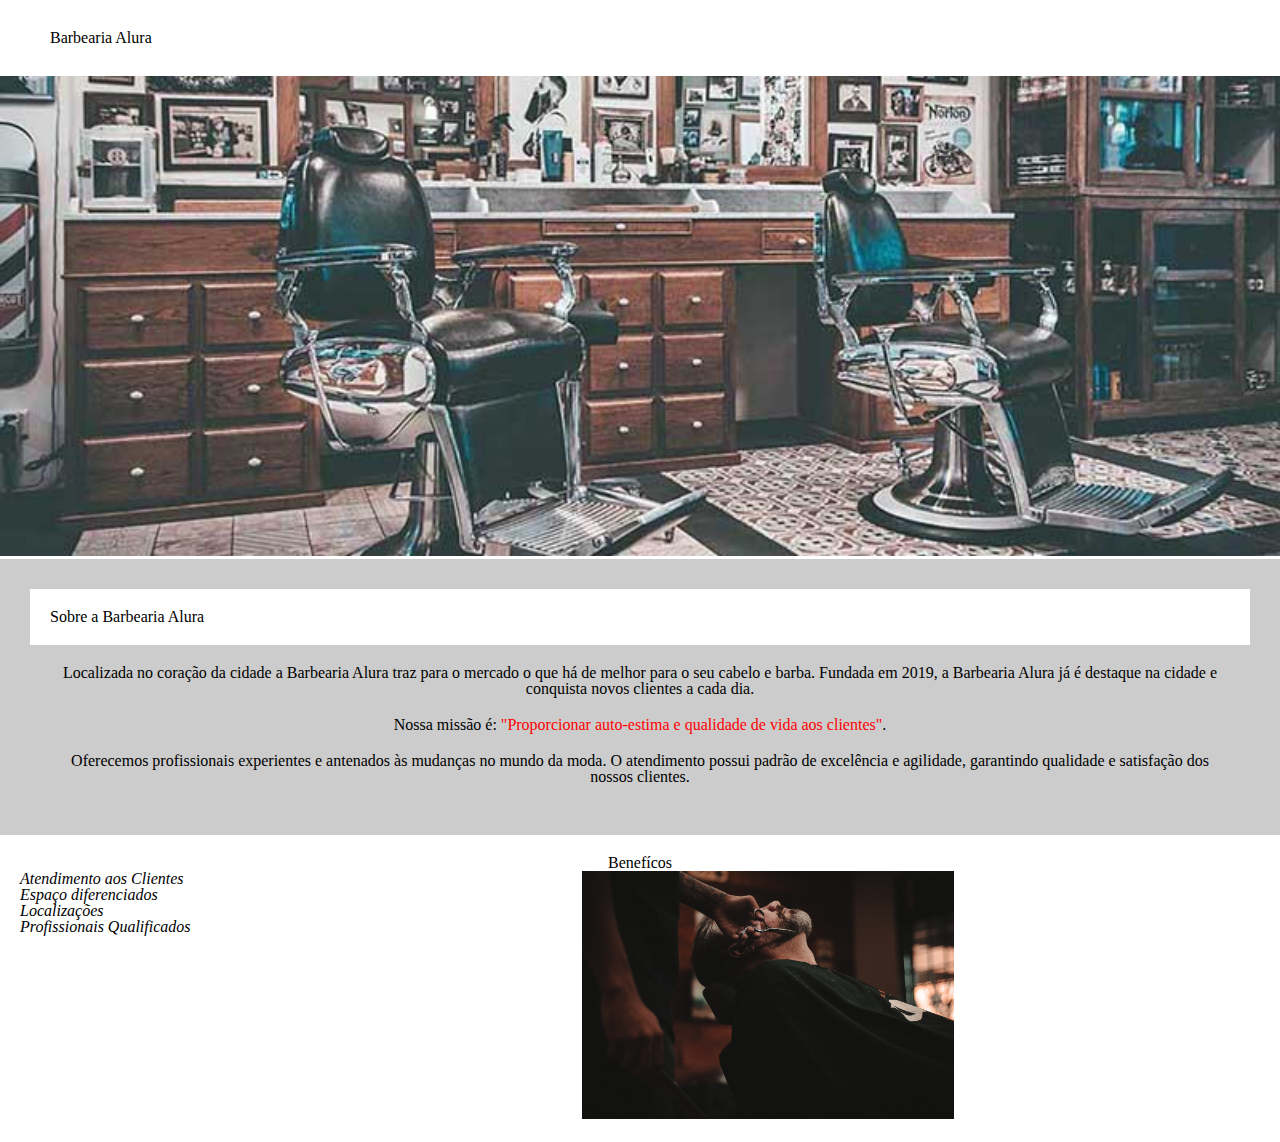
<file: index.html>
<!DOCTYPE html>
<html lang="pt-br">
<head>
	<meta charset="utf-8">
	<meta name="viewport" content="width=device-width, initial-scale=1">
	<title>Barbearia Alura</title>
	<link rel="stylesheet" type="text/css" href="reset.css">
	<link rel="stylesheet" type="text/css" href="style.css">
</head>
<body>
	<div>
		<header>
			<h1>Barbearia Alura</h1>
		</header>
	</div>
<img id="banner" src="banner.jpg">

<div class="principal">
	<h2 class="beneficios">Sobre a Barbearia Alura</h2>

	<p>Localizada no coração da cidade a <strong>Barbearia Alura</strong> traz para o mercado o que há de melhor para o seu cabelo e barba. 
	Fundada em 2019, a Barbearia Alura já é destaque na cidade e conquista novos clientes a cada dia.</p>

	<p><em>Nossa missão é: <strong>"Proporcionar auto-estima e qualidade de vida aos clientes"</strong>.</em></p>

	<p>Oferecemos profissionais experientes e antenados às mudanças no mundo da moda. 
	O atendimento possui padrão de excelência e agilidade, garantindo qualidade e satisfação dos nossos clientes.</p>
</div>

<div class="beneficios">
	<h3 id="titulos">Benefícos</h3>

	<ul>
		<li class="itens">Atendimento aos Clientes</li>
		<li class="itens">Espaço diferenciados</li>
		<li class="itens">Localizações</li>
		<li class="itens">Profissionais Qualificados</li>
	</ul>

	<img src="beneficios.jpg" class="imagembeneficios">

</div>


</body>
</html>
</file>
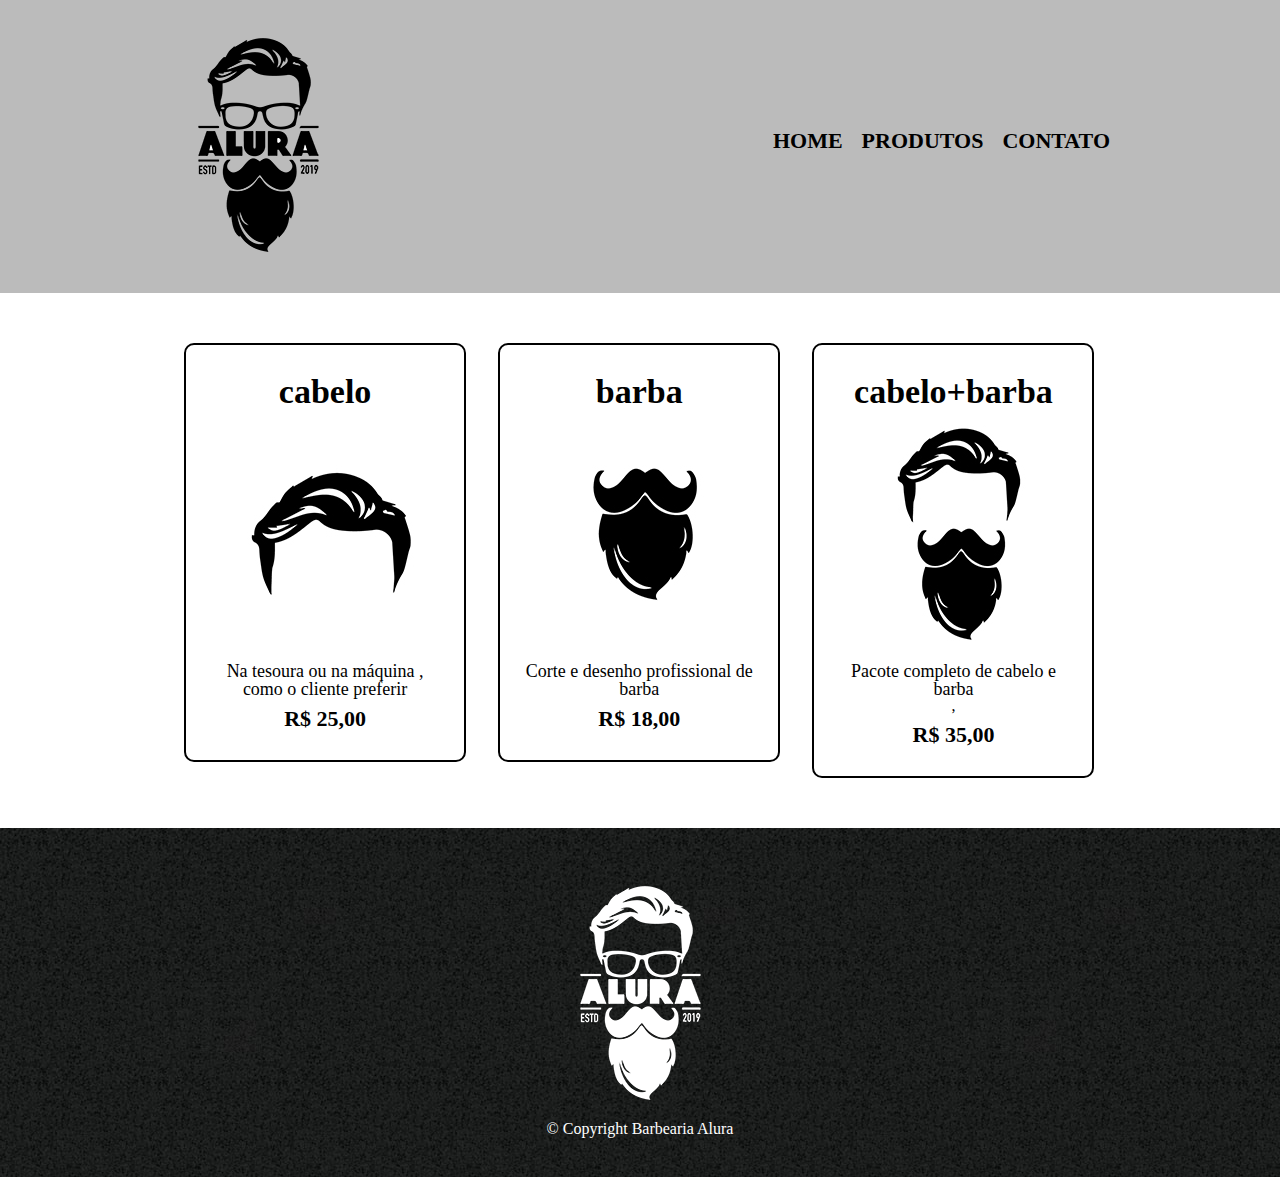
<file: produtos.html>
<!DOCTYPE html>
<html>
<head>
	<meta charset="utf-8">
	<meta name="viewport" content="width=device-width, initial-scale=1">
	<title>produtps  - barbearia alura</title>
	<link rel="stylesheet" type="text/css" href="reset.css">
	<link rel="stylesheet" type="text/css" href="produtos.css">
</head>
<body>
	<header>
		<div class="caixa">
			<h1><img src="logo.png"></h1>
			<nav>
				<ul>
					<li><a href="index.html">Home</a></li>
					<li><a href="">Produtos</a></li>
					<li><a href="">Contato</a></li>
				</ul>
			</nav>
		</div>
	</header>

	<main>
		<ul class="produtos">
			<li>
				<h2>cabelo</h2>
				<img src="cabelo.jpg">
				<p class="descricao-produto">Na tesoura ou na máquina , como o cliente preferir</p>
				<p class="preco-produto">R$ 25,00</p>
			</li>
			<li>
				<h2>barba</h2>
				<img src="barba.jpg">
				<p class="descricao-produto">Corte e desenho profissional de barba</p>
				<p class="preco-produto">R$ 18,00</p>
			</li>
			<li>
				<h2>cabelo+barba</h2>
				<img src="cabelo+barba.jpg">
				<p class="descricao-produto">Pacote completo de cabelo e barba</p>,
				<p class="preco-produto">R$ 35,00</p>
			</li>
		</ul>		
	</main>

	<footer>
		<img src="logo-branco.png">
		<p class="copyright">&copy; Copyright Barbearia Alura</p>
	</footer>

</body>
</html>
</file>
<file: style.css>
#banner {
    width: 100%;
}

#titulos {
    text-align: center;
 
}

p {
    text-align: center;
    margin: 20px;
}
.principal{
	background: #CCCCCC;
	padding: 30px;	
}

#missao {
    font-size: 20px
}

em strong {
    color: #FF0000;
}

.itens{
	font-style:italic;
}

.beneficios{
	background: #ffffff;
	padding: 20px;
}

ul {
	display: inline-block;
	vertical-align: top;
	width: 30%;
	margin-right: 15%;
}

.imagembeneficios{
	width: 30%;

}

h1{
	margin-left: 20px;
	padding: 30px;
}
</file>
<file: produtos.css>
header {
	background: #BBBBBB;
	padding: 20px 0;
}

.caixa {
	position: relative;
	width: 940px;
	margin: 0 auto;
}

nav {
	position: absolute;
	top: 110px;
	right: 0;
}

nav li {
	display: inline;
	margin: 0 0 0 15px;
}

nav a {
	text-transform: uppercase;
	color: #000000;
	font-weight: bold;
	font-size: 22px;
	text-decoration: none;
}

nav a:hover {
	color: lightyellow;
	text-decoration: underline;
}

.produtos{
	width: 940px;
	margin: 0 auto;
	padding: 50px 0;
}

.produtos li {
    display: inline-block;
    text-align: center;
    width: 30%;
    vertical-align: top;
    margin: 0 1.5%;
    padding: 30px 20px;
    box-sizing: border-box;
    border: 2px solid #000000;
    border-radius: 10px;
}

.produtos li:hover{
	border-color: red;
}

.produtos li:hover h2 {
	font-size: 30px;
}

.produtos li:active{
	border-color: green;
}

.produtos h2 {
	font-size: 34px;
	font-weight: bold;
}

.descricao-produto{
	font-size: 18px;
}

.preco-produto {
	font-size: 22px;
	font-weight: bold;
	margin-top: 10px;
}

footer {
	text-align: center;
	background: url("bg.jpg");
	padding: 40px 0 ;
}

.copyright {
	color: white;
}
</file>
